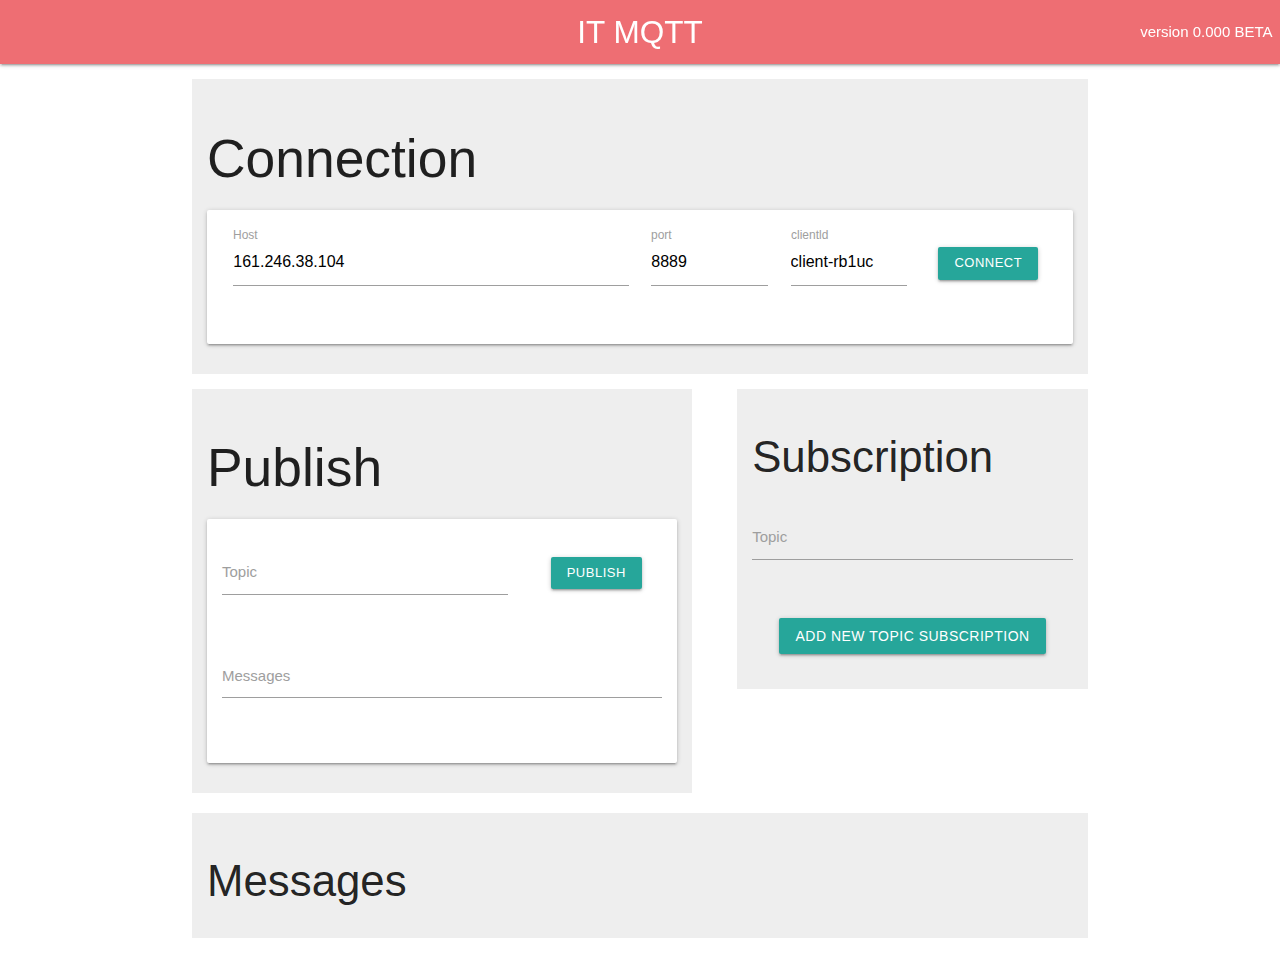
<file: index.html>
<!DOCTYPE html>
<html>

<head>
  <!--Import Google Icon Font-->
  <link href="https://fonts.googleapis.com/icon?family=Material+Icons" rel="stylesheet">
  <!-- Compiled and minified CSS -->
  <link rel="stylesheet" href="https://cdnjs.cloudflare.com/ajax/libs/materialize/1.0.0/css/materialize.min.css">
  <link type="text/css" rel="stylesheet" href="style/style.css" />
  <script src="https://cdnjs.cloudflare.com/ajax/libs/materialize/1.0.0/js/materialize.min.js"></script>
  <script src="https://code.jquery.com/jquery-3.3.1.min.js" integrity="sha256-FgpCb/KJQlLNfOu91ta32o/NMZxltwRo8QtmkMRdAu8="
    crossorigin="anonymous"></script>

  <meta name="viewport" content="width=device-width, initial-scale=1.0" />
</head>

<body>

  <div class="navbar-fixed">
    <nav>
      <div class="nav-wrapper">
        <a href="#!" class="brand-logo center">IT MQTT</a>
        <ul class="right hide-on-med-and-down">
          <span>version 0.000 BETA &nbsp;</span>
        </ul>
      </div>
    </nav>
  </div>
  <!-- Connection-->
  <div class="container" id="Connectionbox">
    <h2>Connection</h2>
    <div class="card" id="con-card">
      <div class="row">
        <div class="input-field col s6">
          <!-- <input value="broker.mqttdashboard.com" id="host" type="text" class="validate"> -->
          <input id="host" type="text" class="validate">
          <label class="active" for="host">Host</label>
        </div>
        <div class="input-field col s2">
          <!-- <input value="8000" id="port" type="text" class="validate"> -->
          <input id="port" type="text" class="validate">
          <label class="active" for="port">port</label>
        </div>
        <div class="input-field col s2">
          <input value="" id="client_id" type="text" class="validate">
          <label class="active" for="clientld">clientld</label>
        </div>
        <div class="col s2" style="text-align:center; margin-top: 1.5rem;">
          <button class="waves-effect waves-light btn-small" onclick="connectMQTT()">Connect</button>
        </div>

      </div>
      <!-- <div class="row">
        <div class="input-field col s4">
          <input value="" id="username" type="text" class="validate">
          <label class="active" for="username">Username</label>
        </div>
        <div class="input-field col s2">
          <input value="" id="password" type="password" class="validate">
          <label class="active" for="password">password</label>
        </div>
      </div> -->

    </div>


  </div>
  <!-- Connection-->

  <div class="container" id="midbox">
    <div class="row">
      <div class="col s7">
        <!--Publish-->
        <div class="container" id="Publishbox">
          <h2>Publish</h2>
          <div class="card" id="pub-card">
            <div class="row">
              <div class="input-field col s8">
                <input id="publish_topic" type="text" class="validate">
                <label class="active" for="publish_topic">Topic</label>
              </div>
              <div class="col s4" style="text-align:center;margin-top: 1.5rem;">
                <button class="waves-effect waves-light btn-small" onclick="clientPublish()">Publish</button>
              </div>


            </div>
            <div class="row">
              <div class="input-field col s12">
                <textarea id="publish_message" class="materialize-textarea"></textarea>
                <label for="publish_message">Messages</label>
              </div>
            </div>

          </div>



        </div>
        <!--Publish-->
      </div>
      <div class="col s5">
        <!--Subscription-->
        <div class="container" id="Subscriptionsbox">
          <h3>Subscription</h3>
          <div class="row">
            <div class="input-field col s12">
              <input id="subscribe_topic" type="text" class="validate">
              <label class="active" for="subscribe_topic">Topic</label>
            </div>
          </div>
          <div class="row">
            <div class="col s12" style="text-align:center; margin-top: 1rem;">
              <button class="waves-effect waves-light btn" onclick="addSubscription()">Add New Topic Subscription</button>
            </div>

          </div>

          <div id="subscribe_box">

          </div>
        </div>


      </div>

      <!--Subscription-->
    </div>
  </div>
  </div>
  </div>



  <!--Messages-->
  <div class="container" id=Messagesbox>
    <h3>Messages</h3>
    <div id="messages_box"></div>
  </div>
  <!--Messages-->

  <script src="script/mqttws31.js"></script>
  <script src="script/app.js"></script>
</body>

</html>
</file>
<file: style/style.css>
#Connectionbox{
    background-color: #eeeeee; 
    padding : 1rem;
    margin-top: 1rem;
    margin-bottom: 1rem;
}
#Publishbox{
    background-color: #eeeeee;
    padding: 1rem;
    margin-left: -0.75rem;
    margin-right: 0em;
    width: 100%;
    
    

}
#Messagesbox{
    background-color: #eeeeee;
    padding: 1rem;
    margin-bottom: 1rem;
}
#Subscriptionsbox{
    background-color: #eeeeee;
    padding: 1rem;
    margin-right: -0.75rem;
    
    width: 100%;
    
}
#con-card{
    padding: 1rem;

}
#pub-card{
    padding: 1rem;
}
#mess-card{
    padding: 1rem;
}
#midbox{
    padding: 0;
   
    
}
#mess-card{

}
p{
    color: rgb(107, 107, 107);
}
</file>
